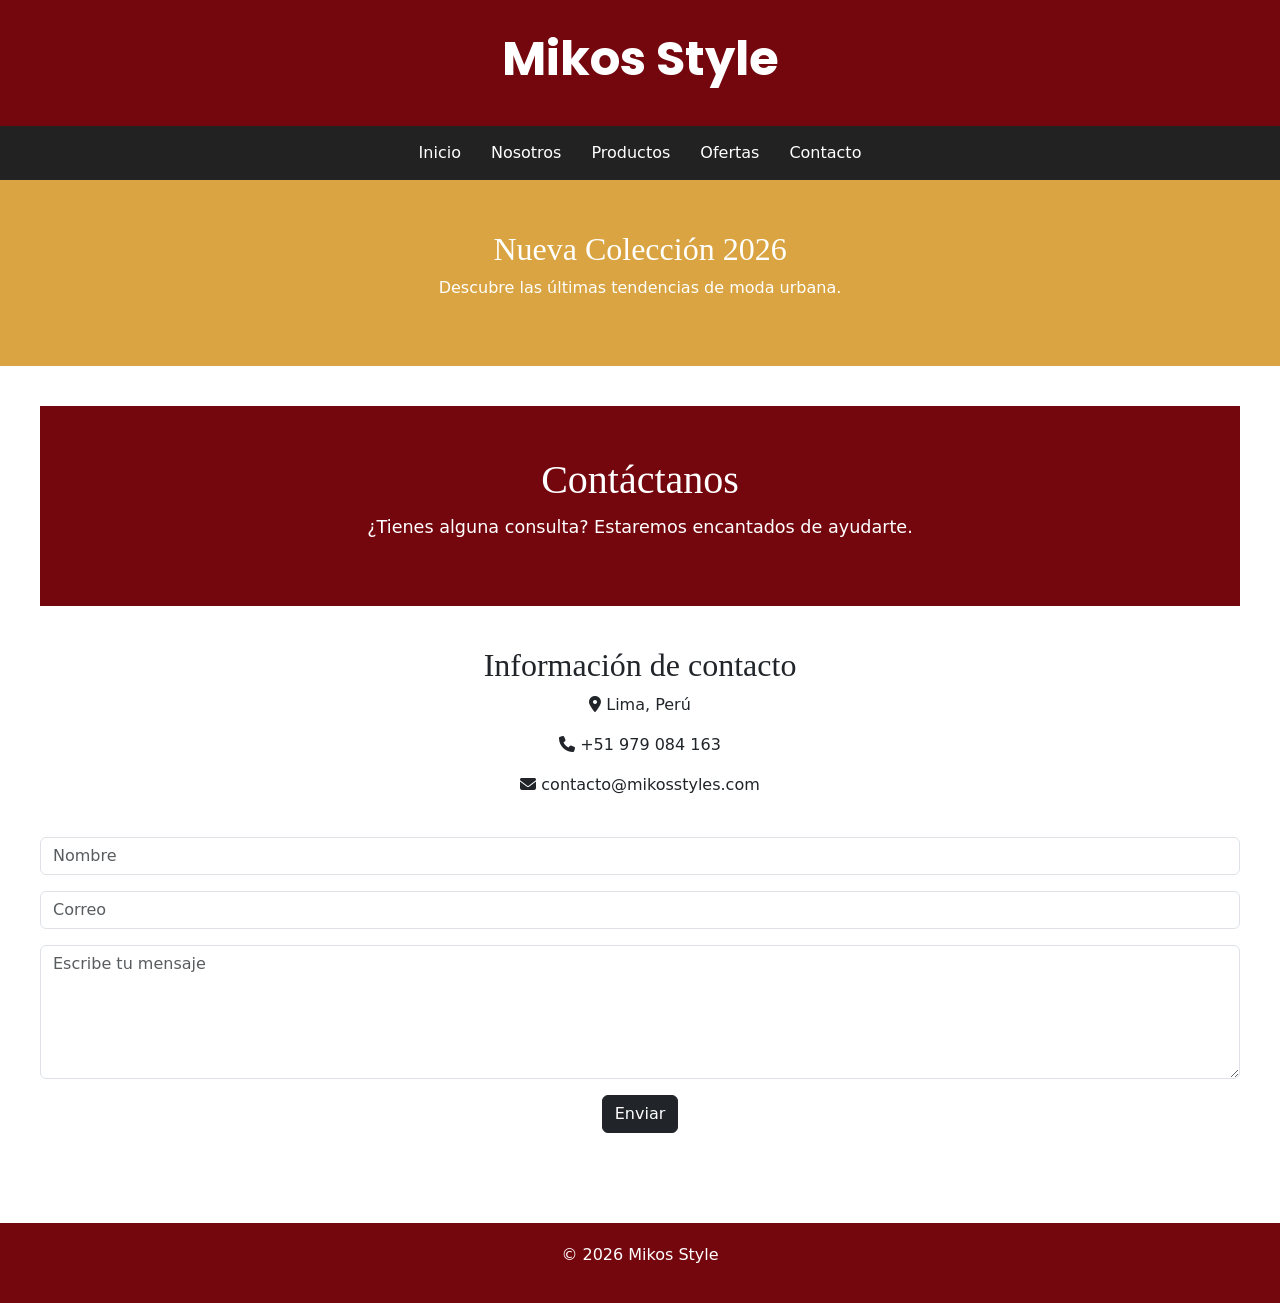
<file: contacto.html>
<!DOCTYPE html>
<html lang="es">
<head>
    <meta charset="UTF-8">
    <meta name="viewport" content="width=device-width, initial-scale=1.0">
    <title>Contacto | Mikos Style</title>

    <link href="https://fonts.googleapis.com/css2?family=Poppins:wght@400;600;700&display=swap" rel="stylesheet">
    <link rel="stylesheet" href="css/style.css">
    <link href="https://cdn.jsdelivr.net/npm/bootstrap@5.3.8/dist/css/bootstrap.min.css" rel="stylesheet">
    <link rel="stylesheet" href="https://cdnjs.cloudflare.com/ajax/libs/font-awesome/6.7.2/css/all.min.css">
    <link rel="preconnect" href="https://fonts.googleapis.com">
<link rel="preconnect" href="https://fonts.gstatic.com" crossorigin>
<link href="https://fonts.googleapis.com/css2?family=Poppins:wght@300;400;500;600;700&display=swap" rel="stylesheet">
</head>
<body>

<header>
    <h1>Mikos Style</h1>
</header>

<nav>
    <a href="index.html">Inicio</a>
    <a href="nosotros.html">Nosotros</a>
    <a href="productos.html">Productos</a>
    <a href="ofertas.html">Ofertas</a>
    <a href="contacto.html">Contacto</a>
</nav>
<section class="banner">
    <h2>Nueva Colección 2026</h2>
    <p>Descubre las últimas tendencias de moda urbana.</p>
</section>
<main>
<section class="banner-productos">

    <h2>Contáctanos</h2>

    <p>
¿Tienes alguna consulta? Estaremos encantados de ayudarte.
    </p>

</section>
   <section class="contacto">

    <h2>Información de contacto</h2>

    <p><i class="fa-solid fa-location-dot"></i> Lima, Perú</p>

    <p><i class="fa-solid fa-phone"></i> +51 979 084 163</p>

    <p><i class="fa-solid fa-envelope"></i> contacto@mikosstyles.com</p>

    <br>

    <form>

        <input type="text" placeholder="Nombre" class="form-control mb-3">

        <input type="email" placeholder="Correo" class="form-control mb-3">

        <textarea rows= "5" placeholder="Escribe tu mensaje" class="form-control mb-3"></textarea>

        <button class="btn btn-dark">Enviar</button>

    </form>

</section>
</main>

<footer>

    <p>© 2026 Mikos Style</p>

</footer>
 <script src="https://cdn.jsdelivr.net/npm/bootstrap@5.3.8/dist/js/bootstrap.bundle.min.js"></script>
</body>
</html>
</file>
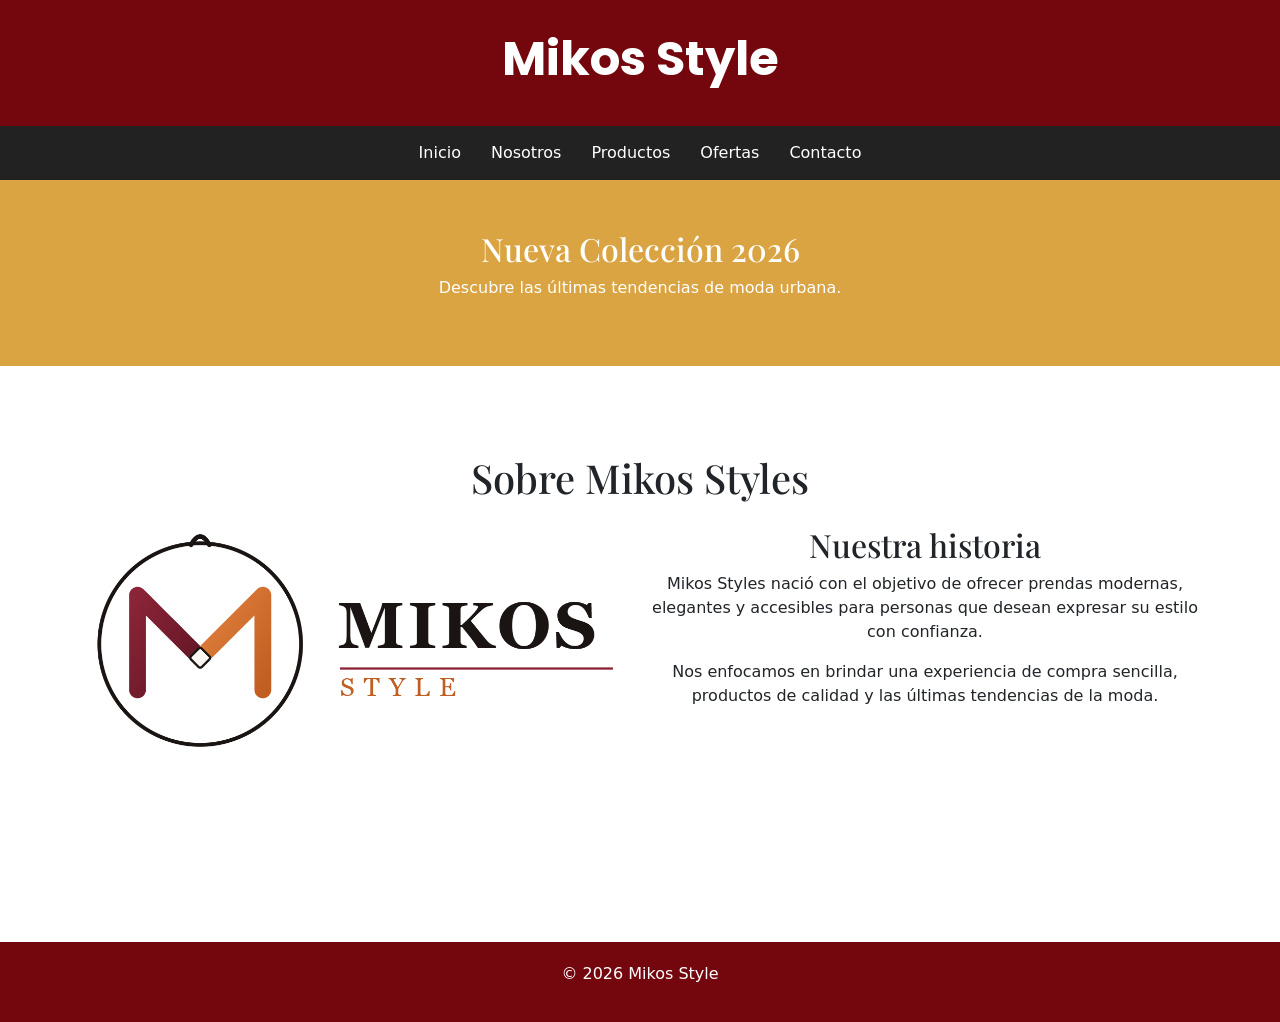
<file: nosotros.html>
<!DOCTYPE html>
<html lang="es">
<head>
    <meta charset="UTF-8">
    <meta name="viewport" content="width=device-width, initial-scale=1.0">
    <title>Mikos Style</title>

    <link href="https://fonts.googleapis.com/css2?family=Poppins:wght@400;600;700&display=swap" rel="stylesheet">
    <link rel="stylesheet" href="css/style.css">
    <link href="https://cdn.jsdelivr.net/npm/bootstrap@5.3.8/dist/css/bootstrap.min.css" rel="stylesheet">
    <link rel="stylesheet" href="https://cdnjs.cloudflare.com/ajax/libs/font-awesome/6.7.2/css/all.min.css">
    <link rel="preconnect" href="https://fonts.googleapis.com">
<link rel="preconnect" href="https://fonts.gstatic.com" crossorigin>
<link href="https://fonts.googleapis.com/css2?family=Montserrat:wght@300;400;500;600;700&family=Playfair+Display:wght@400;600;700&display=swap" rel="stylesheet">
</head>
<body>

<header>
    <h1>Mikos Style</h1>
</header>

<nav>
    <a href="index.html">Inicio</a>
    <a href="nosotros.html">Nosotros</a>
    <a href="productos.html">Productos</a>
    <a href="ofertas.html">Ofertas</a>
    <a href="contacto.html">Contacto</a>
</nav>
<section class="banner">
    <h2>Nueva Colección 2026</h2>
    <p>Descubre las últimas tendencias de moda urbana.</p>
</section>

<main>

  <main class="container py-5">

    <h1 class="text-center mb-4">Sobre Mikos Styles</h1>

    <div class="row">

        <div class="col-md-6">
            <img src="img/logo.png" class="img-fluid rounded" alt="Mikos Styles">
        </div>

        <div class="col-md-6">
            <h2>Nuestra historia</h2>

            <p>
                Mikos Styles nació con el objetivo de ofrecer prendas modernas,
                elegantes y accesibles para personas que desean expresar su estilo
                con confianza.
            </p>

            <p>
                Nos enfocamos en brindar una experiencia de compra sencilla,
                productos de calidad y las últimas tendencias de la moda.
            </p>

        </div>

    </div>

</main>

    <section id="inicio">
        
    </section>

    <section class="productos">

    </section>

</main>

<footer>

    <p>© 2026 Mikos Style</p>

</footer>
 <script src="https://cdn.jsdelivr.net/npm/bootstrap@5.3.8/dist/js/bootstrap.bundle.min.js"></script>
</body>
</html>
</file>
<file: css/style.css>
:root{
    --principal:#74070E;
    --secundario:#D9A441;
    --claro:#f5f5f5;
    --oscuro:#222;
}

*{
    margin:0;
    padding:0;
    box-sizing:border-box;
}

body{
    font-family:'Montserrat', sans-serif;
    background-color:var(--claro);
}
h1, h2, h3{
    font-family: 'Playfair Display', serif;
}
header{
    background-color:var(--principal);
    color:white;
    text-align:center;
    padding:30px;
}
header h1{
    font-family: 'Poppins', sans-serif;
    font-size: 3rem;
    font-weight: 700;
}

nav{
    background-color:var(--oscuro);
    display:flex;
    justify-content:center;
    gap:30px;
    padding:15px;
}

nav a{
    color:white;
    text-decoration:none;
    transition:0.3s;
}
nav a:hover{
    color:var(--secundario);
}

main{
    padding:40px;
    text-align:center;
}

#inicio{
    margin-top:30px;
    
}

footer{
    background-color:var(--principal);
    color:white;
    text-align:center;
    padding:20px;
    margin-top:50px;
}
.productos{
    margin-top:50px;
}

.productos h2{
    margin-bottom:30px;
}

.contenedor-productos{
    display:flex;
    justify-content:center;
    gap:20px;
    flex-wrap:wrap;
}

.producto{
    background:white;
    padding:20px;
    width:260px;
    border-radius:10px;
    box-shadow:0 2px 10px rgba(0,0,0,0.1);
}
.producto img{
    width:100%;
    border-radius:8px;
    margin-bottom:10px;
}

.producto button{
    background-color:var(--principal);
    color:white;
    border:none;
    padding:10px 15px;
    margin-top:10px;
    border-radius:5px;
    cursor:pointer;
}

.producto button:hover{
    background-color:var(--secundario);
}
.banner{
    background-color: var(--secundario);
    text-align:center;
    padding:50px;
    color:white;
}
.banner button{
    margin-top:15px;
    padding:12px 25px;
    border:none;
    border-radius:5px;
    cursor:pointer;
}
.producto{
    transition:0.3s;
}

.producto:hover{
    transform:translateY(-8px);
    box-shadow:0 10px 25px rgba(0,0,0,.2);
}
.producto button{
    background-color: var(--principal);
    color: white;
    border: none;
    padding: 10px 20px;
    border-radius: 5px;
    cursor: pointer;
    margin-top: 10px;
}

.producto button:hover{
    opacity: 0.9;
}
#nosotros{
    margin-top:60px;
    text-align:center;
}

#nosotros p{
    max-width:700px;
    margin:20px auto;
    line-height:1.6;
}
#ofertas{
    margin-top:60px;
    text-align:center;
    padding:30px;
    background-color:white;
    border-radius:10px;
}

#ofertas h2{
    margin-bottom:15px;
}
#contacto{
    margin-top:60px;
    text-align:center;
}
.banner-productos{
    background-color: var(--principal);
    color: white;
    text-align: center;
    padding: 50px;
    margin-bottom: 40px;
}

.banner-productos h2{
    font-size: 2.5rem;
    margin-bottom: 10px;
}

.banner-productos p{
    font-size: 1.1rem;
}
</file>
